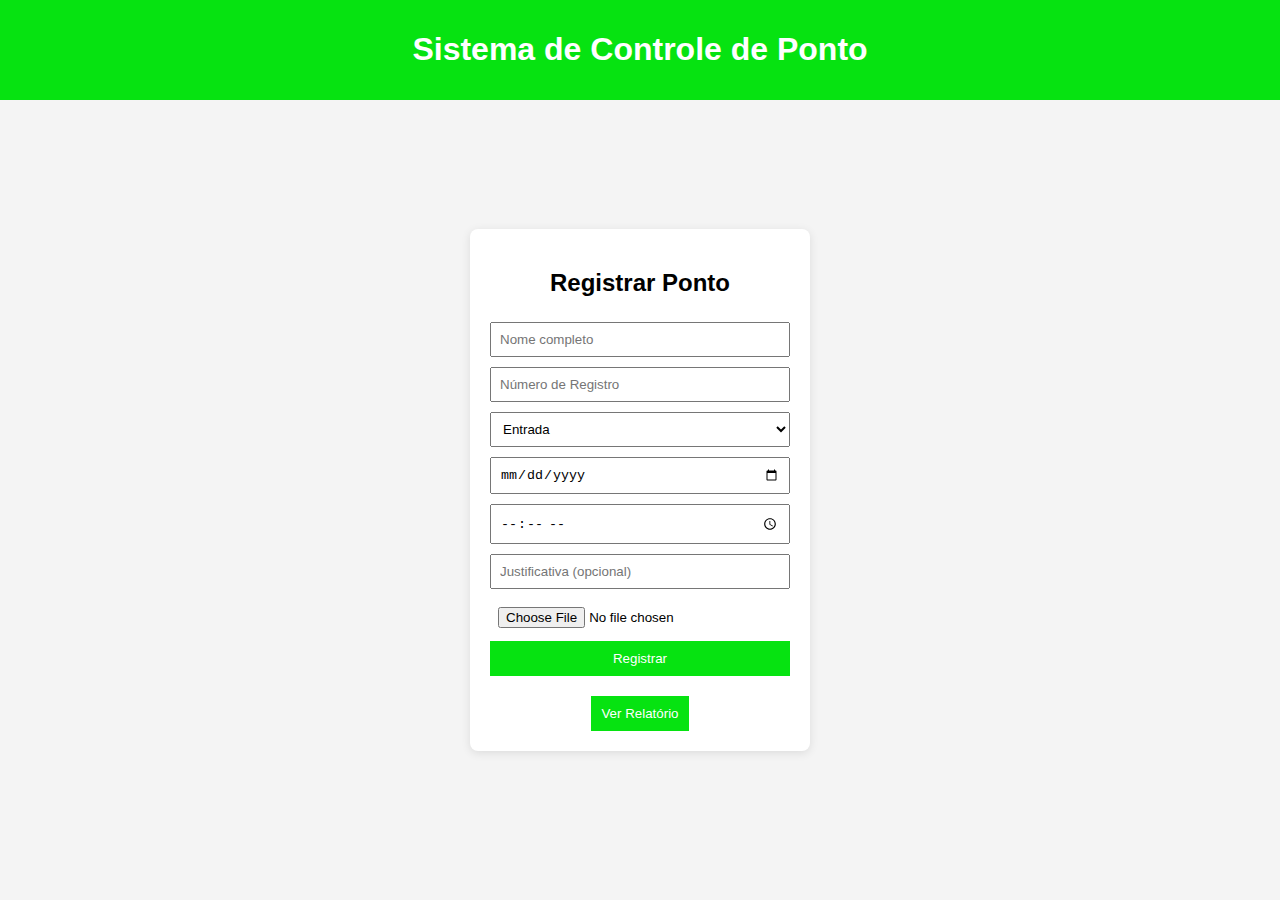
<file: index.html>
<!DOCTYPE html>
<html lang="pt-BR">
<head>
    <meta charset="UTF-8">
    <meta name="viewport" content="width=device-width, initial-scale=1.0">
    <title>Sistema de Controle de Ponto</title>
    <link rel="stylesheet" href="styles.css">
</head>
<body>
    <header>
        <h1>Sistema de Controle de Ponto</h1>
        <div id="data-hora"></div>
    </header>
    <main>
        <h2>Registrar Ponto</h2>
        <form id="registro-form">
            <input type="text" id="nome" placeholder="Nome completo" required>
            <input type="text" id="registro" placeholder="Número de Registro" required>
            <select id="tipo-ponto">
                <option value="entrada">Entrada</option>
                <option value="saida">Saída</option>
                <option value="intervalo">Intervalo</option>
            </select>
            <input type="date" id="data" required>
            <input type="time" id="hora" required>
            <input type="text" id="justificativa" placeholder="Justificativa (opcional)">
            <input type="file" id="upload" accept=".pdf,.doc,.docx,.jpg,.png">
            <button type="submit">Registrar</button>
        </form>
        
        <div class="centralizar-botao">
            <button id="ver-relatorio">Ver Relatório</button>
        </div>
        
        <div id="mensagemSucesso" class="mensagem" style="display:none;"></div>
    </main>
    <script src="script.js"></script>
</body>
</html>
</file>
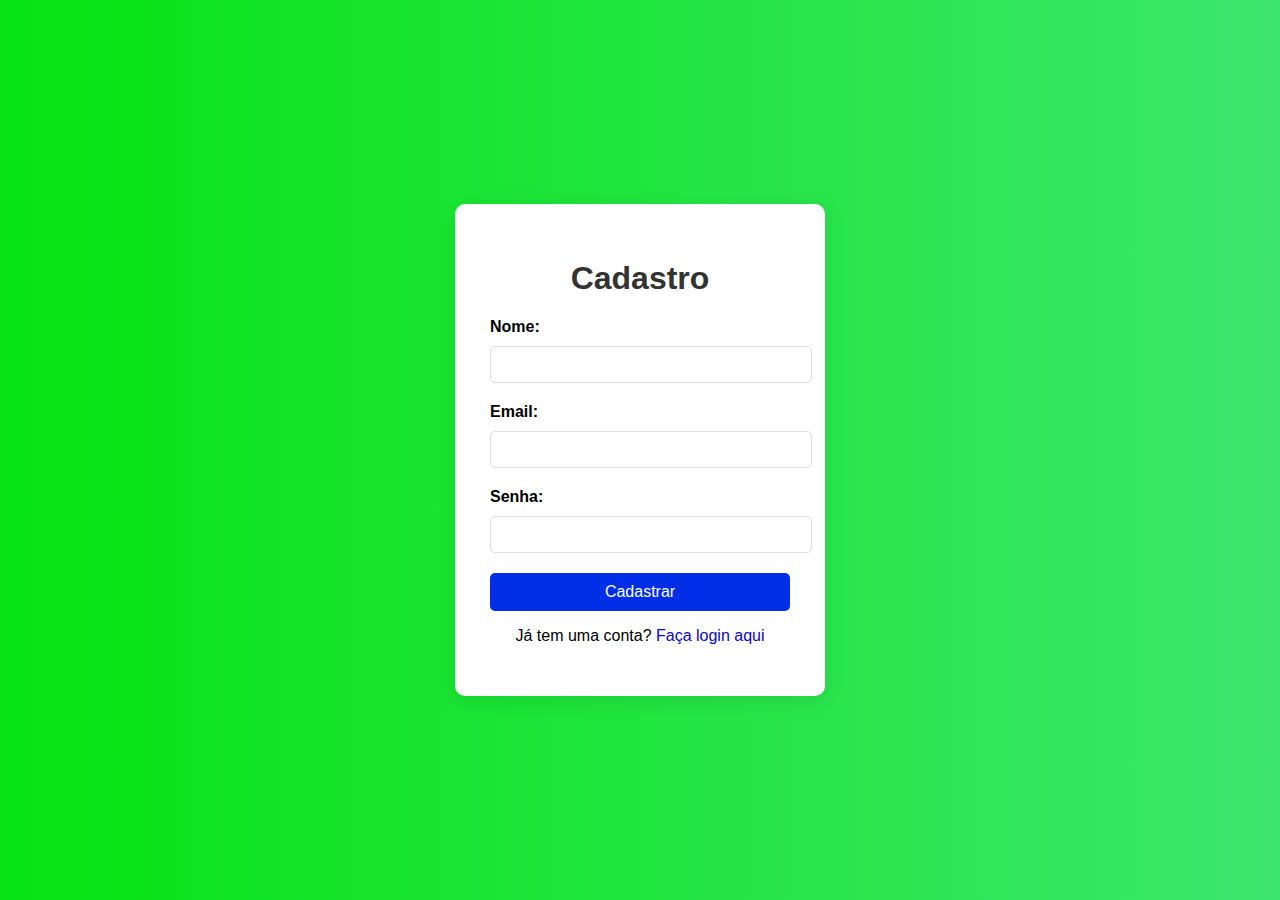
<file: cadastro.html>
<!DOCTYPE html>
<html lang="pt-BR">
<head>
    <meta charset="UTF-8">
    <meta name="viewport" content="width=device-width, initial-scale=1.0">
    <title>Cadastro</title>
    <link rel="stylesheet" href="css/cadastro.css">
</head>
<body>
    <div class="container">
        <h1>Cadastro</h1>
        <form action="cadastro.php" method="POST">
            <label for="nome">Nome:</label>
            <input type="text" id="nome" name="nome" required>
            <label for="email">Email:</label>
            <input type="email" id="email" name="email" required>
            <label for="senha">Senha:</label>
            <input type="password" id="senha" name="senha" required>
            <input type="submit" value="Cadastrar">
        </form>
        <div class="footer">
            <p>Já tem uma conta? <a href="login.html">Faça login aqui</a></p>
        </div>
    </div>
</body>
</html>
</file>
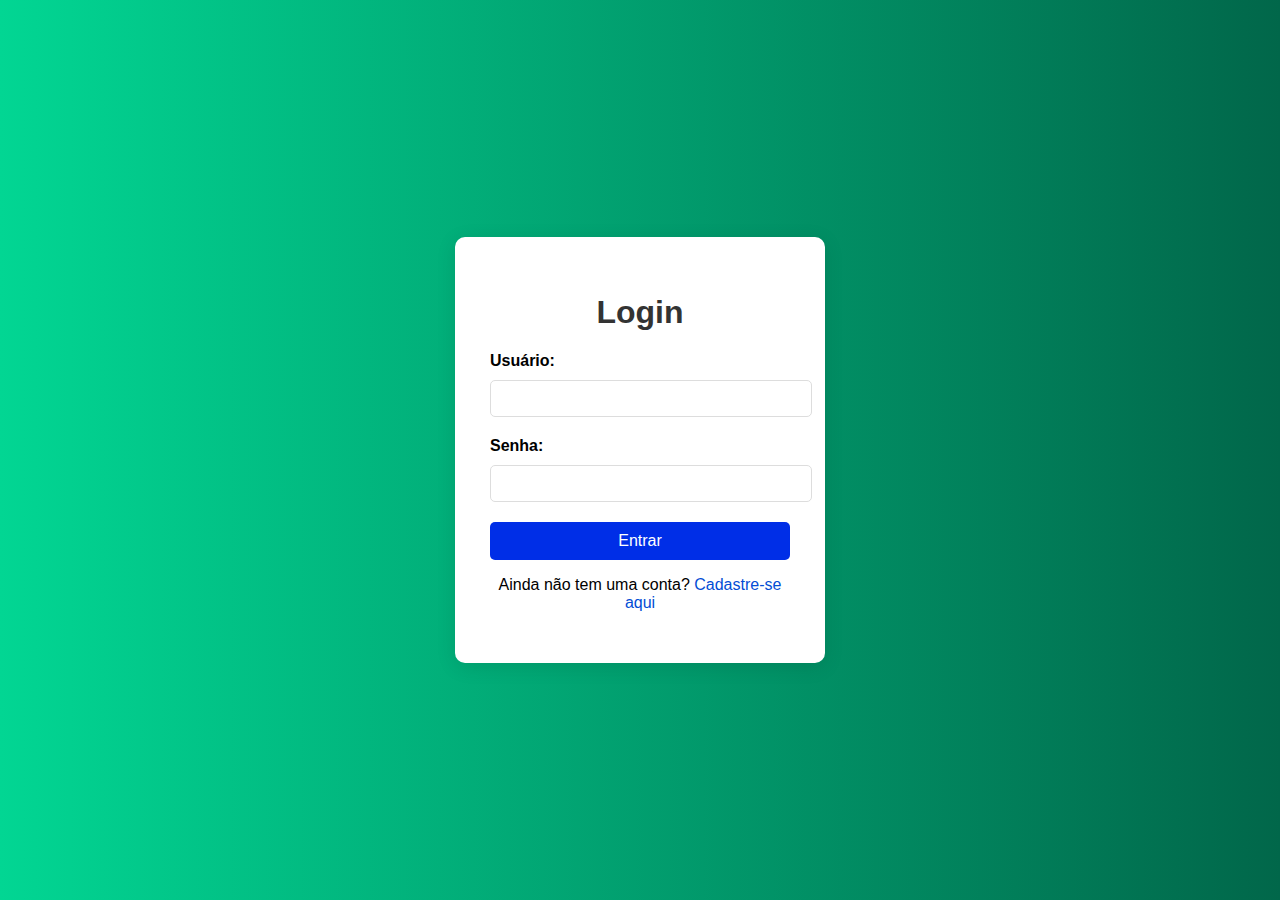
<file: login.html>
<!DOCTYPE html>
<html lang="pt-BR">
<head>
    <meta charset="UTF-8">
    <meta name="viewport" content="width=device-width, initial-scale=1.0">
    <title>Login</title>
    <link rel="stylesheet" href="css/login.css">
</head>
<body>
    <div class="container">
        <h1>Login</h1>
        <form action="login.php" method="POST">
            <label for="username">Usuário:</label>
            <input type="text" id="username" name="username" required>
            <label for="password">Senha:</label>
            <input type="password" id="password" name="password" required>
            <input type="submit" value="Entrar">
        </form>
        <div class="footer">
            <p>Ainda não tem uma conta? <a href="cadastro.html">Cadastre-se aqui</a></p>
        </div>
    </div>
</body>
</html>
</file>
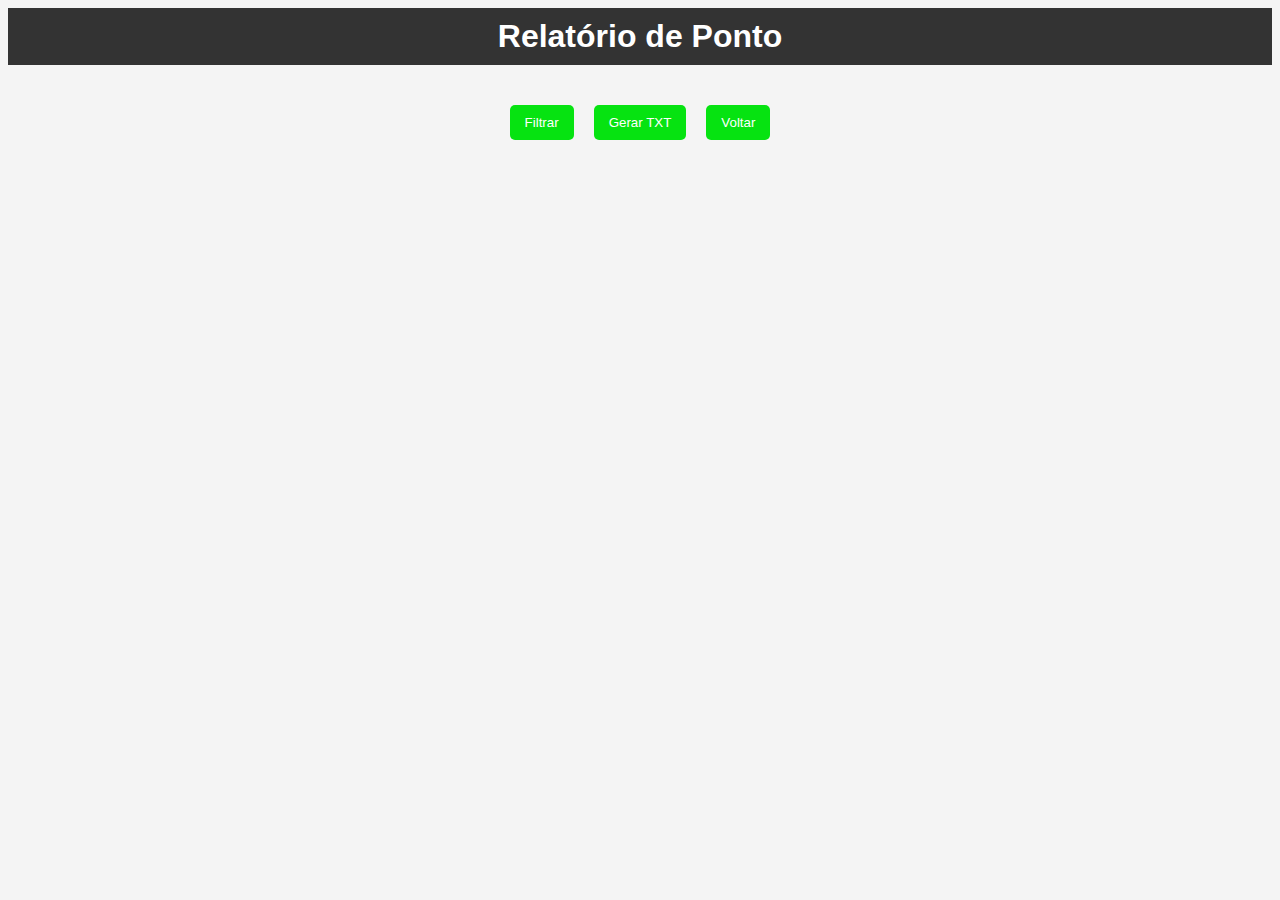
<file: relatorio.html>
<!DOCTYPE html>
<html lang="pt-BR">
<head>
    <meta charset="UTF-8">
    <meta name="viewport" content="width=device-width, initial-scale=1.0">
    <title>Relatório de Ponto</title>
    <link rel="stylesheet" href="css/relatorio.css"> 
</head>
<body>
    <header>
        <h1>Relatório de Ponto</h1>
    </header>
    <main>
        <div class="button-container">
            <button id="filtrar">Filtrar</button>
            <button id="gerar-txt">Gerar TXT</button>
            <button id="voltar">Voltar</button>
        </div>
        <div id="filtro-opcoes" style="display:none;">
            <input type="text" id="filtro-nome" placeholder="Filtrar por Nome">
            <input type="text" id="filtro-registro" placeholder="Filtrar por Registro">
            <input type="date" id="filtro-data">
            <button id="aplicar-filtro">Aplicar Filtro</button>
        </div>
        <div id="relatorio"></div>
        <div id="myModal" class="modal">
            <div class="modal-content">
                <span class="close">&times;</span>
                <h2>Detalhes do Registro</h2>
                <div id="detalhes"></div>
            </div>
        </div>

        <div id="modal-select-txt" class="modal" style="display:none;">
            <div class="modal-content">
                <h2>Escolha um registro para gerar o arquivo TXT</h2>
                <select id="select-registro"></select>
                <button id="gerar-txt-confirmar">Gerar TXT</button>
                <button id="fechar-modal">Fechar</button>
            </div>
        </div>

    </main>

    <script src="js/relatorio.js"></script> 
</body>
</html>
</file>
<file: styles.css>
body {
    font-family: Arial, sans-serif;
    margin: 0;
    padding: 0;
    background-color: #f4f4f4;
    display: flex;
    justify-content: center;
    align-items: center;
    height: 100vh;
}

header {
    background-color: #06e311;
    color: #fff;
    padding: 10px;
    text-align: center;
    width: 100%; 
    position: absolute; 
    top: 0; 
}

main {
    background-color: #fff;
    padding: 20px;
    border-radius: 8px;
    box-shadow: 0 2px 10px rgba(0, 0, 0, 0.1);
    width: 300px; 
    margin-top: 80px;
}

h2 {
    text-align: center;
}

form {
    display: flex;
    flex-direction: column;
}

input, select {
    margin: 5px 0;
    padding: 8px;
}

button {
    padding: 10px;
    background-color: #06e311;
    color: #fff;
    border: none;
    cursor: pointer;
}

.centralizar-botao {
    display: flex;
    justify-content: center;
    margin-top: 20px; 
}


button:hover {
    background-color: #06e311;
}

.mensagem {
    position: fixed;
    top: 20px;
    right: 20px;
    background-color: #4CAF50;
    color: white;
    padding: 15px;
    border-radius: 5px;
    z-index: 1000;
}
</file>
<file: css/cadastro.css>
body {
    font-family: Arial, sans-serif;
    background: linear-gradient(to right, #06e311, #3ce76d);
    display: flex;
    justify-content: center;
    align-items: center;
    height: 100vh;
    margin: 0;
}

.container {
    background: white;
    padding: 35px;
    border-radius: 10px;
    box-shadow: 0 4px 20px rgba(0, 0, 0, 0.1);
    width: 300px;
}

h1 {
    text-align: center;
    color: #333;
}

label {
    display: block;
    margin-bottom: 10px;
    font-weight: bold;
}

input[type="text"],
input[type="email"],
input[type="password"] {
    width: 100%;
    padding: 10px;
    margin-bottom: 20px;
    border: 1px solid #ddd;
    border-radius: 5px;
}

input[type="submit"] {
    width: 100%;
    padding: 10px;
    background-color: #002ee7;
    border: none;
    color: white;
    border-radius: 5px;
    cursor: pointer;
    font-size: 16px;
    transition: background-color 0.3s;
}

input[type="submit"]:hover {
    background-color: #0c0f0f;
}

.footer {
    text-align: center;
    margin-top: 10px;
}

.footer a {
    color: #0a07c5;
    text-decoration: none;
}

.footer a:hover {
    text-decoration: underline;
}
</file>
<file: css/login.css>
body {
    font-family: Arial, sans-serif;
    background: linear-gradient(to right, #02d693, #01674a);
    display: flex;
    justify-content: center;
    align-items: center;
    height: 100vh;
    margin: 0;
}

.container {
    background: white;
    padding: 35px;
    border-radius: 10px;
    box-shadow: 0 4px 20px rgba(0, 0, 0, 0.1);
    width: 300px;
}

h1 {
    text-align: center;
    color: #333;
}

label {
    display: block;
    margin-bottom: 10px;
    font-weight: bold;
}

input[type="text"],
input[type="password"] {
    width: 100%;
    padding: 10px;
    margin-bottom: 20px;
    border: 1px solid #ddd;
    border-radius: 5px;
}

input[type="submit"] {
    width: 100%;
    padding: 10px;
    background-color: #002ee7;
    border: none;
    color: white;
    border-radius: 5px;
    cursor: pointer;
    font-size: 16px;
    transition: background-color 0.3s;
}

input[type="submit"]:hover {
    background-color: #012352;
}

.footer {
    text-align: center;
    margin-top: 10px;
}

.footer a {
    color: #034dd5;
    text-decoration: none;
}

.footer a:hover {
    text-decoration: underline;
}
</file>
<file: css/relatorio.css>
body {
    font-family: Arial, sans-serif;
    background-color: #f4f4f4;
}

header {
    background: #333;
    color: #fff;
    padding: 10px 0;
    text-align: center;
}

h1 {
    margin: 0;
}

main {
    padding: 20px;
}

#relatorio {
    margin: 20px 0;
}

.registro {
    background: #fff;
    border: 1px solid #ddd;
    border-radius: 5px;
    margin: 10px 0;
    padding: 15px;
}

button {
    padding: 10px 15px;
    background: #06e311;
    color: white;
    border: none;
    border-radius: 5px;
    cursor: pointer;
}

button:hover {
    background: #06e311;
}

.modal {
    display: none; 
    position: fixed; 
    z-index: 1;
    left: 0;
    top: 0;
    width: 100%; 
    height: 100%; 
    overflow: auto; 
    background-color: rgb(0,0,0); 
    background-color: rgba(0,0,0,0.4); 
}

.modal-content {
    background-color: #fefefe;
    margin: 15% auto;
    padding: 20px;
    border: 1px solid #888;
    width: 40%;
}

.close {
    color: #aaa;
    float: right;
    font-size: 28px;
    font-weight: bold;
}

.close:hover,
.close:focus {
    color: black;
    text-decoration: none;
    cursor: pointer;
}

.button-container {
    display: flex;
    justify-content: center; /* Centraliza os botões horizontalmente */
    margin: 20px 0; /* Adiciona espaço acima e abaixo dos botões */
}

.button-container button {
    margin: 0 10px; /* Adiciona espaço entre os botões */
}
</file>
